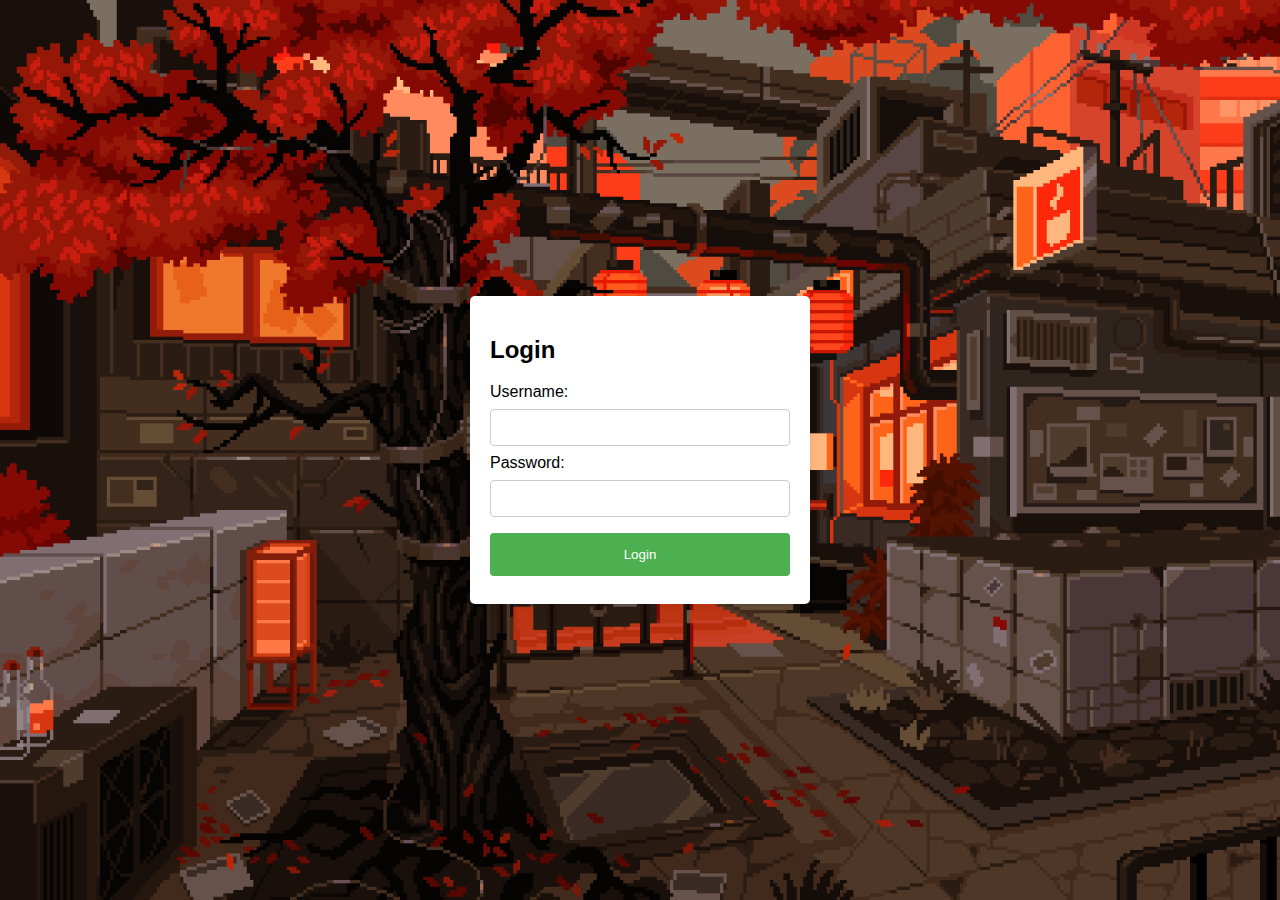
<file: login.html>
<!DOCTYPE html>
<html lang="en">
<head>
    <meta charset="UTF-8">
    <meta name="viewport" content="width=device-width, initial-scale=1.0">
    <title>Login Page</title>
    <style>
        body {
            font-family: Arial, sans-serif;
            background-color: #f4f4f4;
            margin: 0;
            padding: 0;
            display: flex;
            justify-content: center;
            align-items: center;
            height: 100vh;
            background-image: url(tetew.gif);
            background-repeat: no-repeat;
            background-size: cover;
        }
        form {
            background-color: #fff;
            padding: 20px;
            border-radius: 5px;
            box-shadow: 0 0 10px rgba(0,0,0,0.1);
            width: 300px;
        }
        input[type="text"],
        input[type="password"] {
            width: 100%;
            padding: 10px;
            margin: 8px 0;
            border: 1px solid #ccc;
            border-radius: 4px;
            box-sizing: border-box;
        }
        input[type="submit"] {
            background-color: #4caf50;
            color: white;
            padding: 14px 20px;
            margin: 8px 0;
            border: none;
            border-radius: 4px;
            cursor: pointer;
            width: 100%;
            transition: background-color 0.3s; /* Smooth transition effect */
        }
        input[type="submit"]:hover {
            background-color: #45a049; /* New background color on hover */
        }
    </style>
</head>
<body>
    <form action="index.html" method="index">
        <h2>Login</h2>
        <label for="username">Username:</label>
        <input type="text" id="username" name="username" required>
        <label for="password">Password:</label>
        <input type="password" id="password" name="password" required>
        <input type="submit" value="Login">
    </form>
</body>
</html>
</file>
